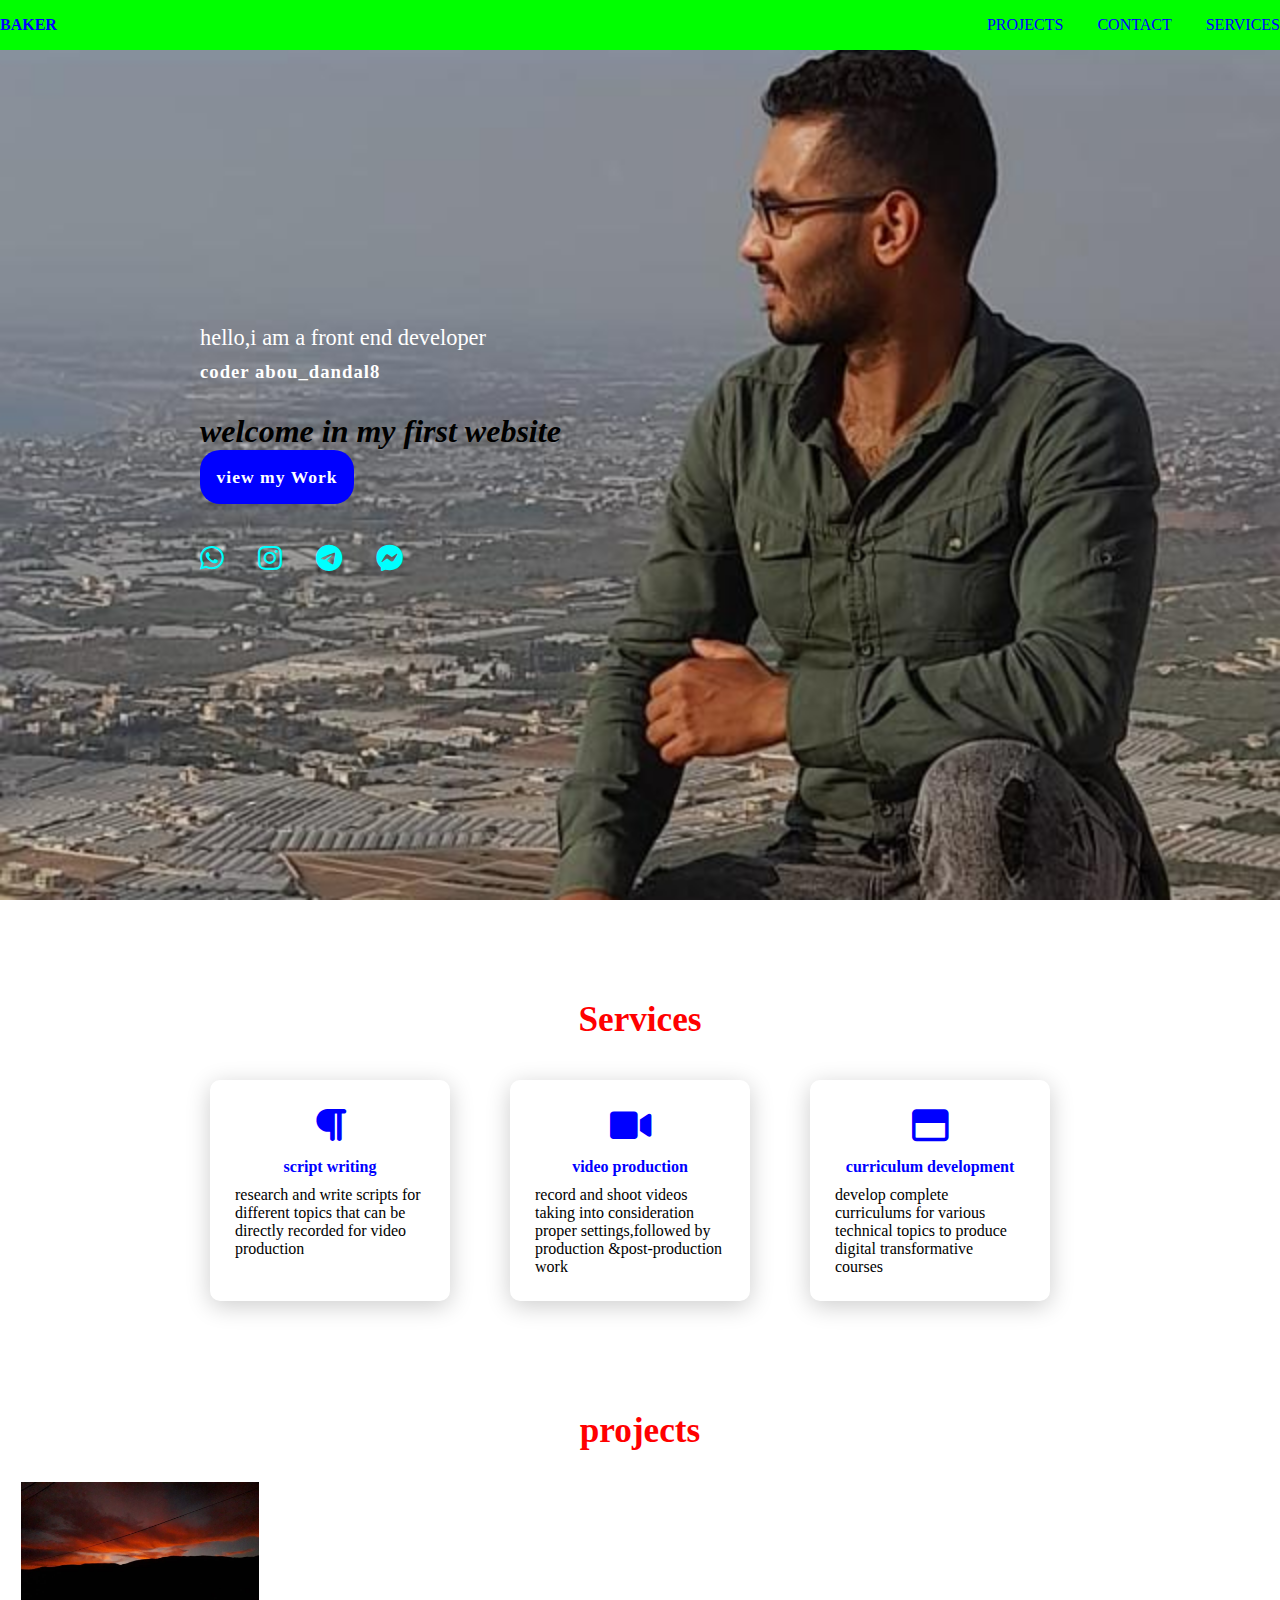
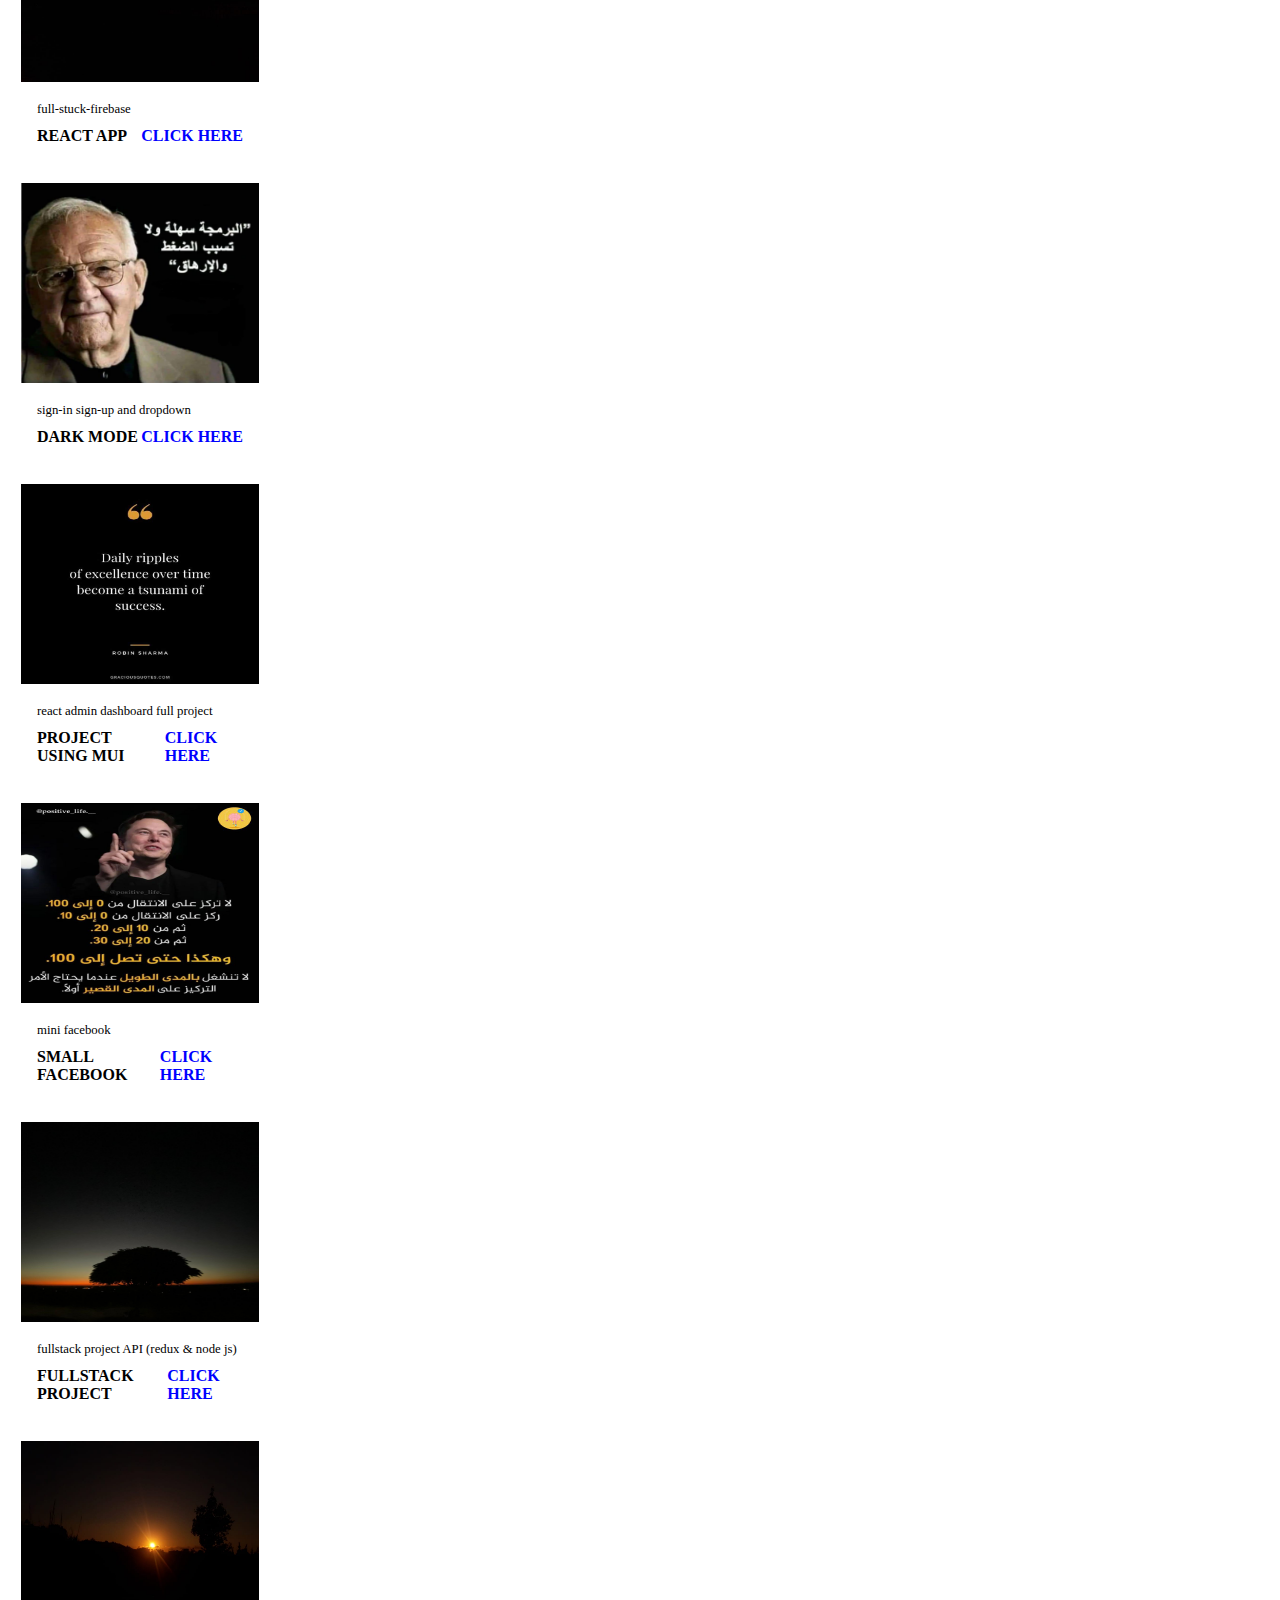
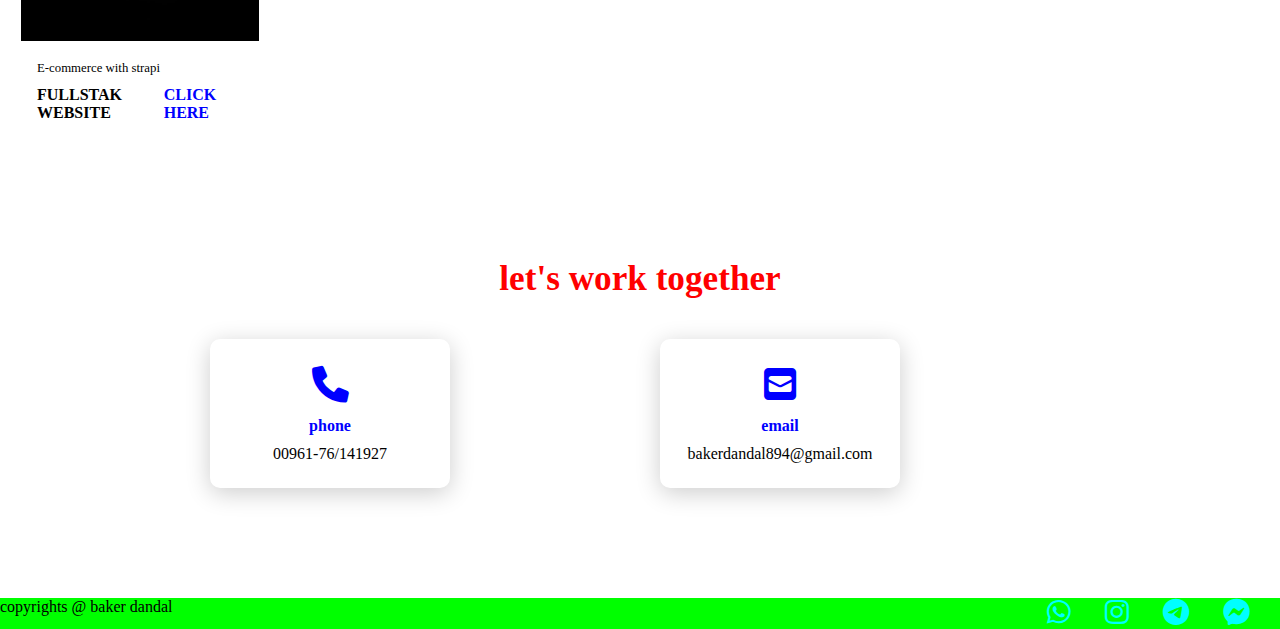
<file: index.html>
<!DOCTYPE html>
<html lang="en">

<head>
    <meta charset="UTF-8">
    <meta http-equiv="X-UA-Compatible" content="IE=edge">
    <meta name="viewport" content="width=device-width, initial-scale=1.0,shrink-to-fit=no">
    <title>baker dandal</title>
    <link rel="stylesheet" href="index.css">
    <link rel="stylesheet" href="https://cdnjs.cloudflare.com/ajax/libs/font-awesome/6.0.0/css/all.min.css">
</head>

<body>
    <header>
        <a href="#" class="logo">baker</a>
        <nav class="navigation">
            <!--<a href="#about">about</a>-->
            <a href="#projects">projects</a>
            <a href="#contact">contact</a>
            <a href="#services">services</a>
        </nav>
    </header>
    <section class="main">
        <div class="writing">
            <h2>hello,i am a front end developer</h2>
            <h3>coder abou_dandal8
            </h3>
            <h1><i>welcome in my first website</i></h1>
            <a  class="main-btn">view my Work</a>
            <div class="social-icons">
                <a href="#"><i class="fa-brands fa-whatsapp"></i></i></a>
                <a href="#"><i class="fa-brands fa-instagram"></i></a>
                <a href="#"><i class="fa-brands fa-telegram"></i></a>
                <a href="#"><i class="fa-brands fa-facebook-messenger"></i></a>
            </div>
        </div>
    </section>
    <section class="cards" id="services">
        <h2 class="title">Services</h2>
        <div class="content">
            <div class="card">
                <div class="icon">
                    <i class="fa-sharp fa-solid fa-paragraph"></i>
                </div>
                <div class="info">
                    <h3>script writing</h3>
                    <p>research and write scripts for different topics that can be directly recorded for video
                        production</p>
                </div>
            </div>
            <div class="card">
                <div class="icon">
                    <i class="fa-solid fa-video"></i>
                </div>
                <div class="info">
                    <h3>video production</h3>
                    <p>record and shoot videos taking into consideration proper settings,followed by production
                        &post-production work</p>
                </div>
            </div>
            <div class="card">
                <div class="icon">
                    <i class="fa-regular fa-window-maximize"></i>
                </div>
                <div class="info">
                    <h3>curriculum development</h3>
                    <p>develop complete curriculums for various technical topics to produce digital transformative
                        courses</p>
                </div>
            </div>
        </div>
    </section>
    <h2 class="title">projects</h2>
    <div id="projects" class="project-content">
        <div class="project-card">
            <div class="project-image">
                <img src="img1.jpg" height="250px">
            </div>
            <div class="project-info">
                <p class="project-category"> full-stuck-firebase</p>
                <strong class="project-title">
                    <span> react app</span>
                      <a href="https://full-stack-firebase.netlify.app/" class="more-details">click here</a>
                </strong>
            </div>
        </div>
        <div class="project-card">
            <div class="project-image">
                <img src="img4.jpg">
            </div>
            <div class="project-info">
                <p class="project-category">sign-in sign-up and dropdown</p>
                <strong class="project-title">
                    <span>dark mode </span>
                     <a href="https://dark-mode-and-firebase-auth.netlify.app/" class="more-details">click here</a>
                </strong>
            </div>
        </div>
        <div class="project-card">
            <div class="project-image">
                <img src="img6.jpg">
            </div>
            <div class="project-info">
                <p class="project-category">react admin dashboard full project</p>
                <strong class="project-title">
                    <span>project using mui</span>
                    <a href="https://dashboard-dnl.netlify.app/" class="more-details">click here</a>
                </strong>
            </div>
        </div>
        <div class="project-card">
            <div class="project-image">
                <img src="img7.jpg">
            </div>
            <div class="project-info">
                <p class="project-category">mini facebook </p>
                <strong class="project-title">
                    <span>small facebook</span>
                    <a href="https://baker-dnl.netlify.app/" class="more-details">click here</a>
                </strong>
            </div>
        </div>
        <div class="project-card">
            <div class="project-image">
                <img src="img5.jpg">
            </div>
            <div class="project-info">
                <p class="project-category">fullstack project API (redux & node js)</p>
                <strong class="project-title">
                    <span>fullstack project </span>
                    <a href="https://baker-dandall.netlify.app/" class="more-details">click here</a>
                </strong>
            </div>
        </div>
        <div class="project-card">
            <div class="project-image">
                <img src="img3.jpg">
            </div>
            <div class="project-info">
                <p class="project-category">E-commerce with strapi </p>
                <strong class="project-title">
                    <span>fullstak website</span>
                    <a href="https://e-commerce-with-strapi.netlify.app/" class="more-details">click here</a>
                </strong>
            </div>
        </div>
    </div>
    <section class="cards contact" id="contact">
        <h2 class="title">let's work together</h2>
        <div class="content">
            <div class="card">
                <div class="icon">
                    <i class="fa-solid fa-phone"></i>
                </div>
                <div class="info">
                    <h3>phone</h3>
                    <p>00961-76/141927</p>
                </div>
            </div>
            <div class="card">
                <div class="icon">
                    <i class="fa-solid fa-square-envelope"></i>
                </div>
                <div class="info">
                    <h3>email</h3>
                    <p>bakerdandal894@gmail.com</p>
                </div>
            </div>
        </div>
    </section>
    <footer class="footer">
        <p>copyrights @ <span>baker dandal</span></p>
        <div class="social-icons">
            <a href="#"><i class="fa-brands fa-whatsapp"></i></i></a>
            <a href="#"><i class="fa-brands fa-instagram"></i></a>
            <a href="#"><i class="fa-brands fa-telegram"></i></a>
            <a href="#"><i class="fa-brands fa-facebook-messenger"></i></a>
        </div>
    </footer>
</body>

</html>
</file>
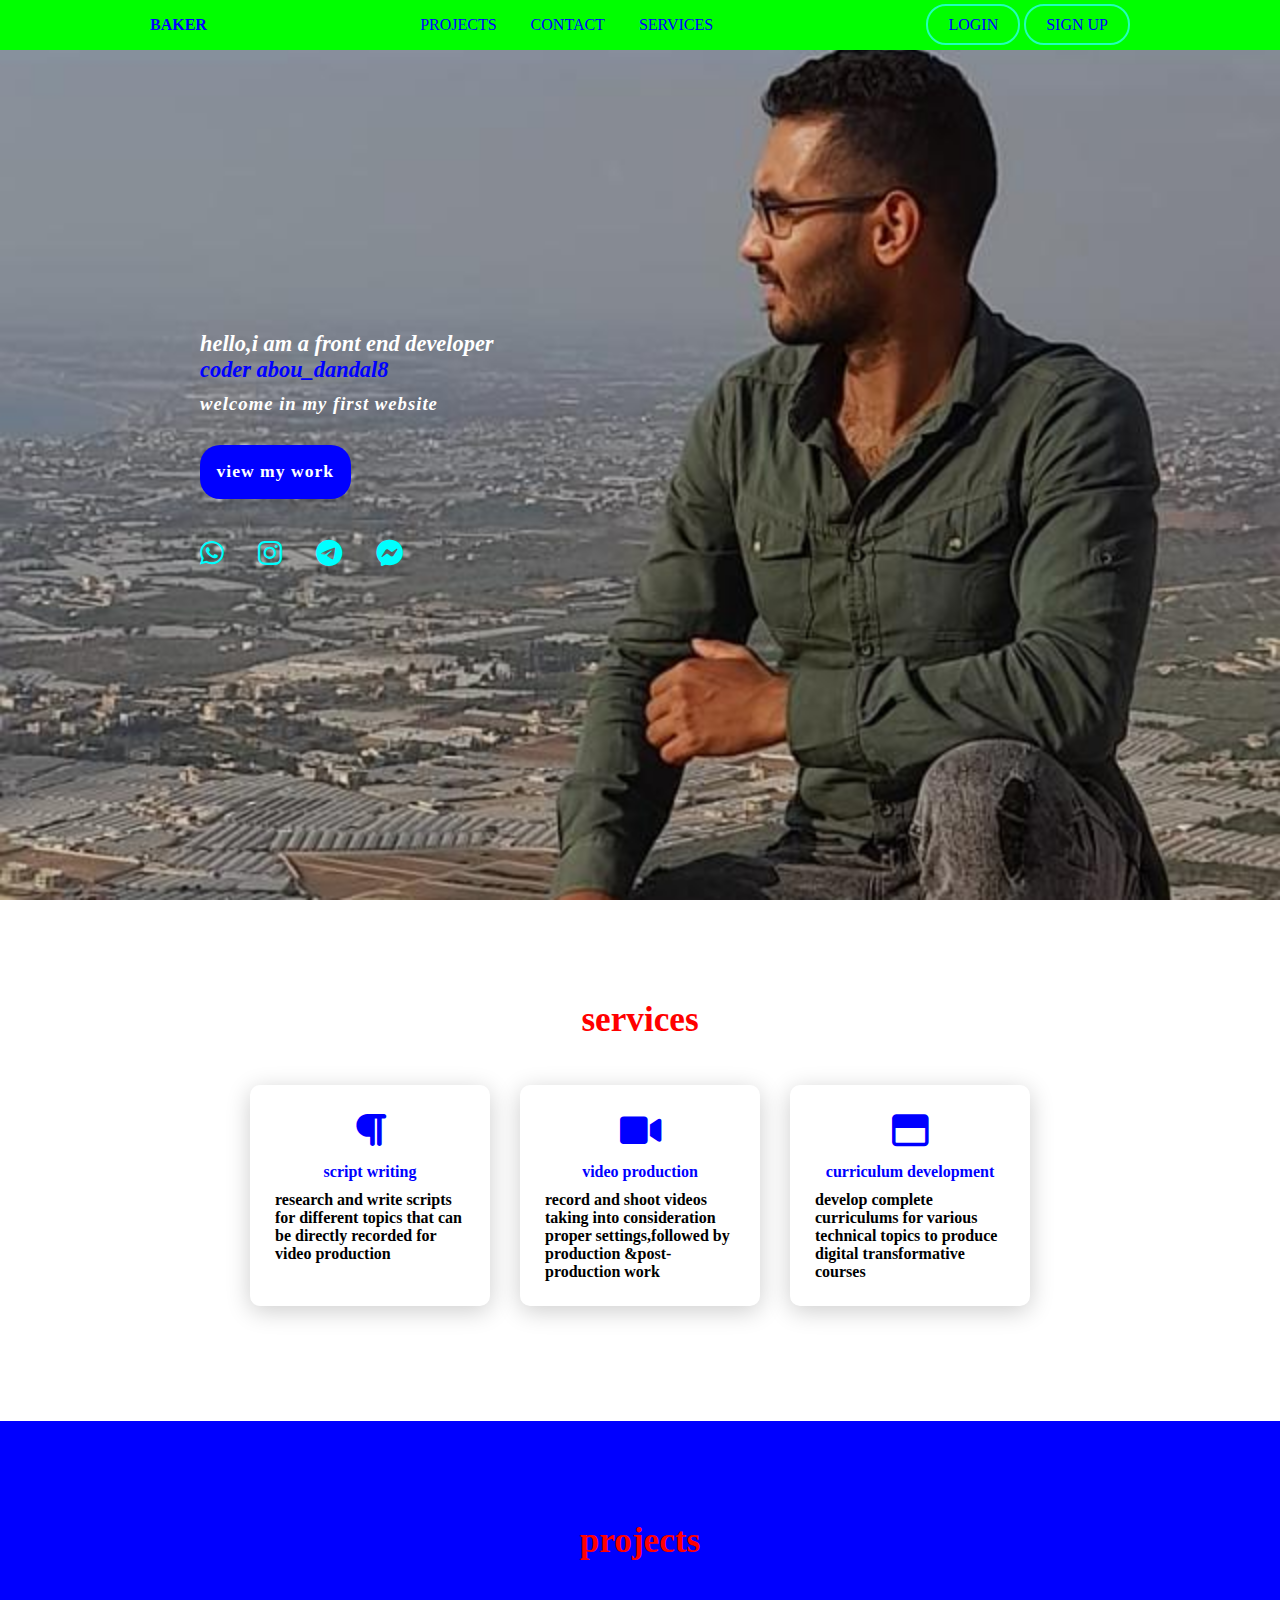
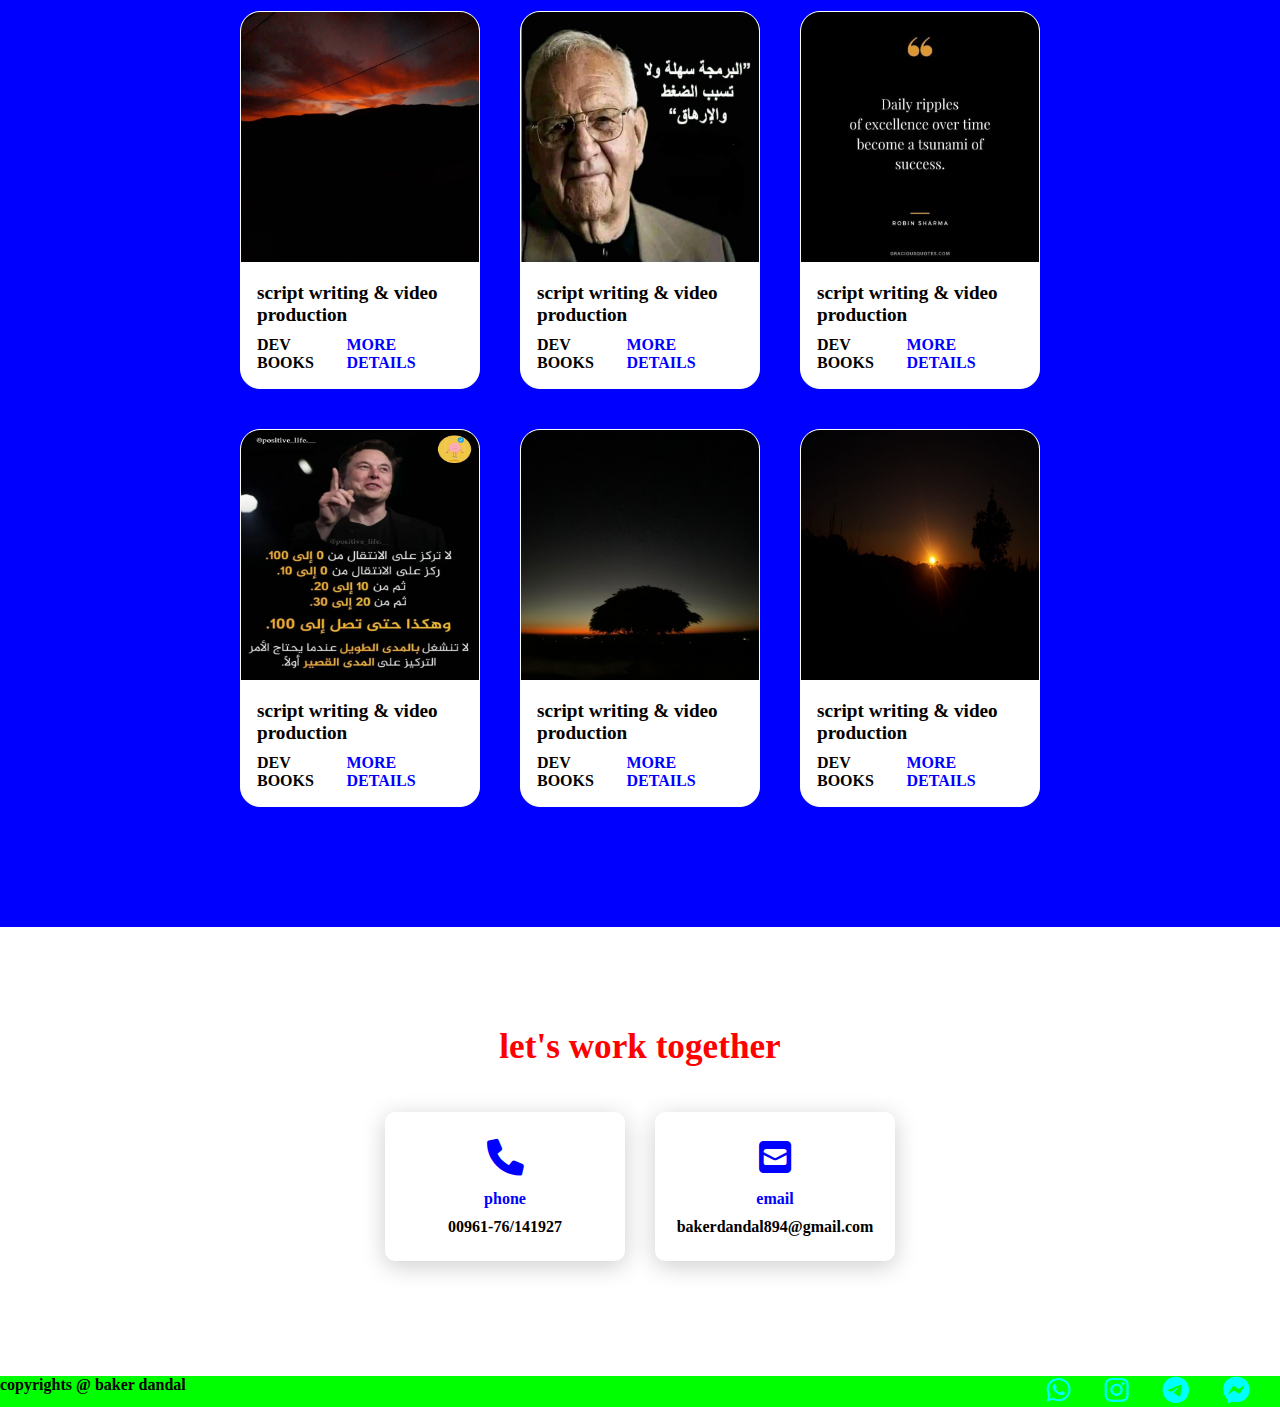
<file: baker.html>
<!DOCTYPE html>
<html lang="en">
<head>
    <meta charset="UTF-8">
    <meta http-equiv="X-UA-Compatible" content="IE=edge">
    <meta name="viewport" content="width=device-width, initial-scale=1.0">
    <title>baker dandal</title>
    <link rel="stylesheet" href="baker.css">
    <link rel="stylesheet" href="https://cdnjs.cloudflare.com/ajax/libs/font-awesome/6.0.0/css/all.min.css">
    
</head>
<body>
    <header>
        <a href="#" class="logo">baker</a>
        <nav class="navigation">
<!--<a href="#about">about</a>-->
<a href="#projects">projects</a>
<a href="#contact">contact</a>
<a href="#services">services</a>
        </nav>
        <div class="bt">
<a href="#login">login</a>
<a href="#sign up">sign up</a>
        </div>
    </header>
    <section class="main">
<div>
    <h2><b><i>hello,i am a front end developer</i><b></b><br><span><i>coder abou_dandal8</i></span></h2>
    <h3><i>welcome in my first website</i></h3>
    <a href="#projects" class="main-btn">view my work</a>
    <div class="social-icons">
        <a href="#"><i class="fa-brands fa-whatsapp"></i></i></a>
        <a href="#"><i class="fa-brands fa-instagram"></i></a>
        <a href="#"><i class="fa-brands fa-telegram"></i></a>
        <a href="#"><i class="fa-brands fa-facebook-messenger"></i></a>
    </div>
</div>
    </section>
    <section class="cards" id="services">
<h2 class="title">services</h2>
<div class="content">
<div class="card">
<div class="icon">
    <i class="fa-sharp fa-solid fa-paragraph"></i>
</div>
<div class="info">
<h3>script writing</h3>
<p>research and write scripts for different topics that can be directly recorded for video production</p>
</div>
</div>
<div class="card">
    <div class="icon">
        <i class="fa-solid fa-video"></i>
    </div>
    <div class="info">
    <h3>video production</h3>
    <p>record and shoot videos taking into consideration proper settings,followed by production &post-production work</p>
    </div>
    </div>
    <div class="card">
        <div class="icon">
            <i class="fa-regular fa-window-maximize"></i>
        </div>
        <div class="info">
        <h3>curriculum development</h3>
        <p>develop complete curriculums for various technical topics to produce digital transformative courses</p>
        </div>
        </div>
</div>
    </section>
    <section class="projects" id="projects">
<h2 class="title">projects</h2>
<div class="content">
<div class="project-card">
<div class="project-image">
<img src="img1.jpg" height="250px">
</div>
<div class="project-info">
<p class="project-category">script writing & video production</p>
<strong class="project-title">
<span>Dev books</span>
<a href="#" class="more-details">more details</a>
</strong>
</div>
</div>
<div class="project-card">
    <div class="project-image">
    <img src="img4.jpg" height="250px">
    </div>
    <div class="project-info">
    <p class="project-category">script writing & video production</p>
    <strong class="project-title">
    <span>Dev books</span>
    <a href="#" class="more-details">more details</a>
    </strong>
    </div>
    </div>
    <div class="project-card">
        <div class="project-image">
        <img src="img6.jpg" height="250px">
        </div>
        <div class="project-info">
        <p class="project-category">script writing & video production</p>
        <strong class="project-title">
        <span>Dev books</span>
        <a href="#" class="more-details">more details</a>
        </strong>
        </div>
        </div>
        <div class="project-card">
            <div class="project-image">
            <img src="img7.jpg" height="250px">
            </div>
            <div class="project-info">
            <p class="project-category">script writing & video production</p>
            <strong class="project-title">
            <span>Dev books</span>
            <a href="#" class="more-details">more details</a>
            </strong>
            </div>
            </div>
            <div class="project-card">
                <div class="project-image">
                <img src="img5.jpg" height="250px">
                </div>
                <div class="project-info">
                <p class="project-category">script writing & video production</p>
                <strong class="project-title">
                <span>Dev books</span>
                <a href="#" class="more-details">more details</a>
                </strong>
                </div>
                </div>
               <div class="project-card">
                    <div class="project-image">
                    <img src="img3.jpg" height="250px">
                    </div>
                    <div class="project-info">
                    <p class="project-category">script writing & video production</p>
                    <strong class="project-title">
                    <span>Dev books</span>
                    <a href="#" class="more-details">more details</a>
 </strong>
 </div>
</div>
</div>
    </section>
    <section class="cards contact" id="contact">
<h2 class="title">let's work together</h2>
<div class="content">
    <div class="card">
    <div class="icon">
        <i class="fa-solid fa-phone"></i>
    </div>
    <div class="info">
    <h3>phone</h3>
    <p>00961-76/141927</p>
    </div>
    </div>
        <div class="card">
        <div class="icon">
            <i class="fa-solid fa-square-envelope"></i>
        </div>
        <div class="info">
        <h3>email</h3>
        <p>bakerdandal894@gmail.com</p>
        </div>
        </div>
    </div>
    </section>
    <footer class="footer">
<p>copyrights @ <span>baker dandal</span></p>
<div class="social-icons">
    <a href="#"><i class="fa-brands fa-whatsapp"></i></i></a>
    <a href="#"><i class="fa-brands fa-instagram"></i></a>
    <a href="#"><i class="fa-brands fa-telegram"></i></a>
    <a href="#"><i class="fa-brands fa-facebook-messenger"></i></a>
</div>
    </footer>
</body>
</html>
</file>
<file: index.css>
@import url('https://fonts.googleapis.com/css2?family=Poppins:ital,wght@0,200;0,300;1,200;1,300;1,400;1,900&display=swap');
*{
    margin:0;
    padding;0;
    font-family: 'poppins',light 300;
    box-sizing:border-box;
    scroll-behavior:smooth;
}
header{
    display:flex;
    justify-content:space-between;
    align-items: center;
    background-color:#00ff00;
    width:100%;
    height:50px;
    position: fixed;
    z-index:999;
}
.navigation a{
    text-decoration:none;
    color: blue;
    font: size 1.1em;
    font-weight:500;
    padding-left:30px;
    text-transform: uppercase;
}
.logo{
    text-transform: uppercase;
    text-decoration: none;
    color: blue;
    font-weight:700;
    font: size 1.8em;
}
.navigation a:hover{
    color:#ff0000;
}
section{
    padding:100px 200px;
}
.main{
    width:100%;
    min-height:100vh;
    display: flex;
    align-items:center;
    background: url(baker\ dandal.jpg) no-repeat;
    background-size:cover;
    background-attachment:fixed;
}
.main h2{
    color:#fff;
    font-size:1.4em;
    font-weight:500;
}
.main h2 span{
    display: inline-block;
    margin:top 10px;
    color:#0000ff;
    font: size 3em;
    font-weight:600;
}
.main h3{
    color:#fff;
    font: size 2em;
    font-weight:700;
    letter-spacing:1px;
    margin-top:10px;
    margin-bottom:30px;
}
.main-btn{
    color:#fff;
    background-color:blue;
    text-decoration: none;
    font-size: 1.1em;
    font-weight:600;
    display: inline-block;
    padding:0.9375em;
    letter-spacing: 1px;
    border-radius:20px;
    margin-bottom:40px;
    transition:0.7s ease;
}
.main-btn:hover{
    background-color:#00ff00;
    transform:scale(1.1);
}
.social-icons a{
    color: aqua;
    font-size: 1.7em;
    padding-right:30px;
}
.title{
    display: flex;
    justify-content: center;
    color: #ff0000;
    font-size:2.2em;
    font-weight:800;
    margin-bottom:30px;
}
.title:hover{
    color: #0000ff;
}
.content{
    display:grid;
    grid-template-columns: repeat(auto-fit,minmax(200px, 1fr));
    gap:20px;
}
.card{
    background-color:#fff;
    width:15em;
    border-radius:10px;
    padding:25px;
    margin: 10px;
    transition: 0.7s ease;
    box-shadow:0 5px 25px rgba(1 1 1/20%);
}
.card:hover{
    transform:scale(1.1);
}
.icon{
    color: #0000ff;
    font-size: 2.3em;
    text-align: center;
}
info{
    text-align: center;
}
.info h3{
    color: #0000ff;
    font-size:16px;
    font-weight: 700;
    margin: 10px;
    display: flex;
    justify-content: center;
}
.info p{
    font-size:1em;
    display: flex;
    justify-content: center;
}
.projects{
 background-color:#0000ff;
}
.projects.content{
    margin-top: 30px;
}
.project-card{
    background-color:#fff;
    border:1px solid #fff;
    min-height:14em;
    width:15em;
    overflow: hidden;
    border-radius:10;
    margin: 20px;
    transition: 0.7s ease;
}
.project-card:hover{
transform: scale(1.1);
}
.project-card:hover .project-image{
    opacity:0.8;
    }
.project-image img{
    width:100%;
   height:200px
}
.project-info{
    padding: 1em;
}
.project-category{
    font-size:0.8em;
    color:#000;
}
.project-title{
    display: flex;
justify-content: space-between;
text-transform: uppercase;
font-weight:800;
margin-top: 10px;
}
.more-details{
text-decoration: none;
color: #0000ff;
}
.more-details:hover{
color:blue;
}
.footer{
    display: flex;
    justify-content: space-between;
    background-color:#00ff00;
}
</file>
<file: baker.css>
@import url('https://fonts.googleapis.com/css2?family=Poppins:ital,wght@0,200;0,300;1,200;1,300;1,400;1,900&display=swap');
*{
    margin:0;
    padding;0;
    font-family: 'poppins',light 300;
    box-sizing:border-box;
    scroll-behavior:smooth;
}
@media screen (max-width:767px){
}
header{
    display:flex;
    justify-content: space-between;
    align-items: center;
    padding: 10px 150px;
    background-color:#00ff00;
    width:100%;
    height:50px;
    position: fixed;
    z-index:999;
}
.navigation a{
    text-decoration:none;
    color: blue;
    font: size 1.1em;
    font-weight:500;
    padding-left:30px;
    text-transform: uppercase;
}
.bt{
    text-decoration:none;
    color: blue;
    font: size 1.1em;
    font-weight:500;
    padding-left:30px;
    text-transform: uppercase;
}
.bt a{
    text-decoration:none;
    color: blue;
    text-transform: uppercase;
    border:2px solid #22ffbb;
    border-radius:20px;
    padding:10px 20px;
} 
.bt a:hover{
    color:#ff0000;
}
.logo{
    text-transform: uppercase;
    text-decoration: none;
    color: blue;
    font-weight:700;
    font: size 1.8em;
}
.navigation a:hover{
    color:#ff0000;
}
section{
    padding:100px 200px;
}
.main{
    width:100%;
    min-height:100vh;
    display: flex;
    align-items:center;
    background: url(baker\ dandal.jpg) no-repeat;
    background-size:cover;
    background-attachment:fixed;
}
.main h2{
    color:#fff;
    font-size:1.4em;
    font-weight:500;
}
.main h2 span{
    display: inline-block;
    margin:top 10px;
    color:#0000ff;
    font: size 3em;
    font-weight:600;
}
.main h3{
    color:#fff;
    font: size 2em;
    font-weight:700;
    letter-spacing:1px;
    margin-top:10px;
    margin-bottom:30px;
}
.main-btn{
    color:#fff;
    background-color:blue;
    text-decoration: none;
    font-size: 1.1em;
    font-weight:600;
    display: inline-block;
    padding:0.9375em;
    letter-spacing: 1px;
    border-radius:20px;
    margin-bottom:40px;
    transition:0.7s ease;
}
.main-btn:hover{
    background-color:#00ff00;
    transform:scale(1.1);
}
.social-icons a{
    color: aqua;
    font-size: 1.7em;
    padding-right:30px;
}
.title{
    display: flex;
    justify-content: center;
    color: #ff0000;
    font-size:2.2em;
    font-weight:800;
    margin-bottom:30px;
}
.title:hover{
    color: #0000ff;
}
.content{
    display: flex;
    justify-content: center;
    flex-direction:row;
    flex-wrap:wrap;
}
.card{
    background-color:#fff;
    width:15em;
    border-radius:10px;
    padding:25px;
    margin: 15px;
    transition: 0.7s ease;
    box-shadow:0 5px 25px rgba(1 1 1/20%);
}
.card:hover{
    transform:scale(1.1);
}
.icon{
    color: #0000ff;
    font-size: 2.3em;
    text-align: center;
}
info{
    text-align: center;
}
.info h3{
    color: #0000ff;
    font-size:16px;
    font-weight: 700;
    margin: 10px;
    display: flex;
    justify-content: center;
}
.info p{
    font-size:1em;
    display: flex;
    justify-content: center;
}
.projects{
 background-color:#0000ff;
}
.projects.content{
    margin-top: 30px;
}
.project-card{
    background-color:#fff;
    border:1px solid #fff;
    min-height:14em;
    width:15em;
    overflow: hidden;
    border-radius:20px;
    margin: 20px;
    transition: 0.7s ease;
}
.project-card:hover{
transform: scale(1.1);
}
.project-card:hover .project-image{
    opacity:0.8;
    }
.project-image img{
    width:100%;
}
.project-info{
    padding: 1em;
}
.project-category{
    font-size:1.2em;
    color:#000;
}
.project-title{
    display: flex;
justify-content: space-between;
text-transform: uppercase;
font-weight:800;
margin-top: 10px;
}
.more-details{
text-decoration: none;
color: #0000ff;
}
.more-details:hover{
color:blue;
}
.footer{
    display: flex;
    justify-content: space-between;
    background-color:#00ff00;
}
</file>
